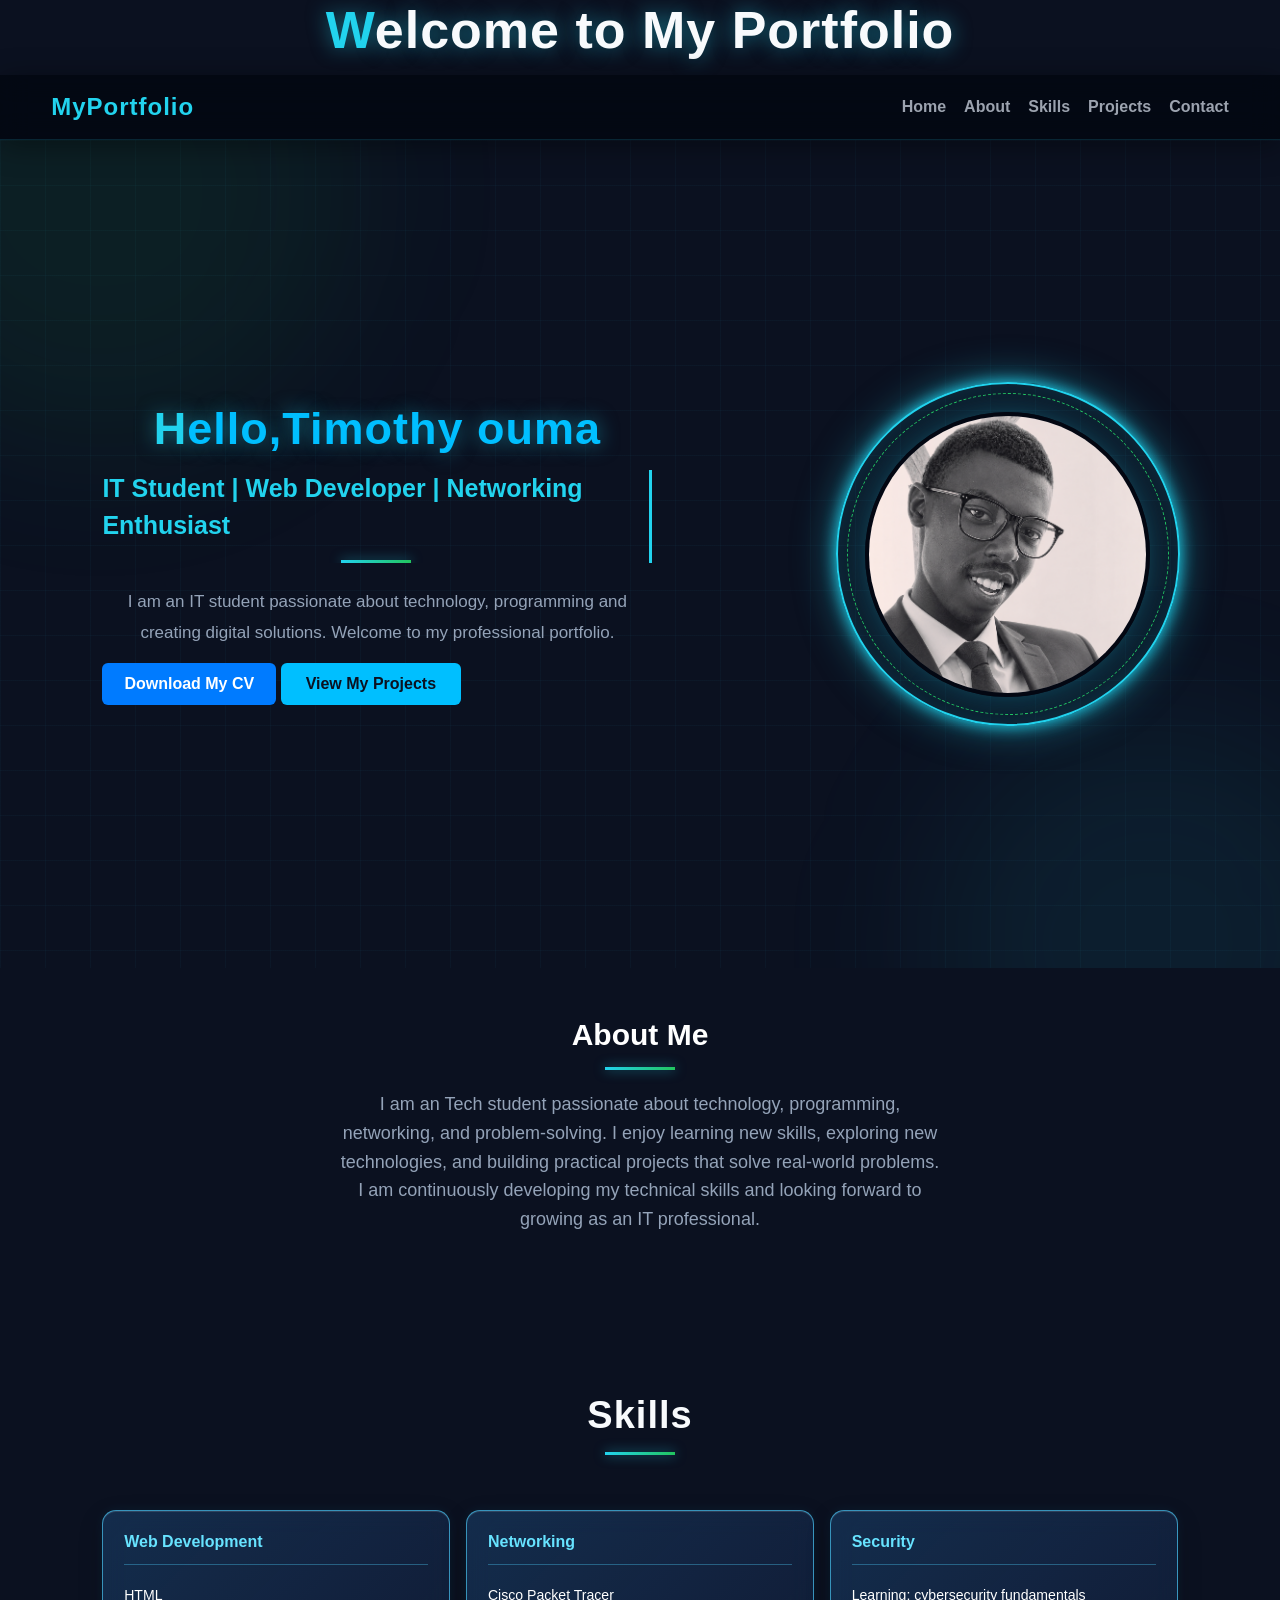
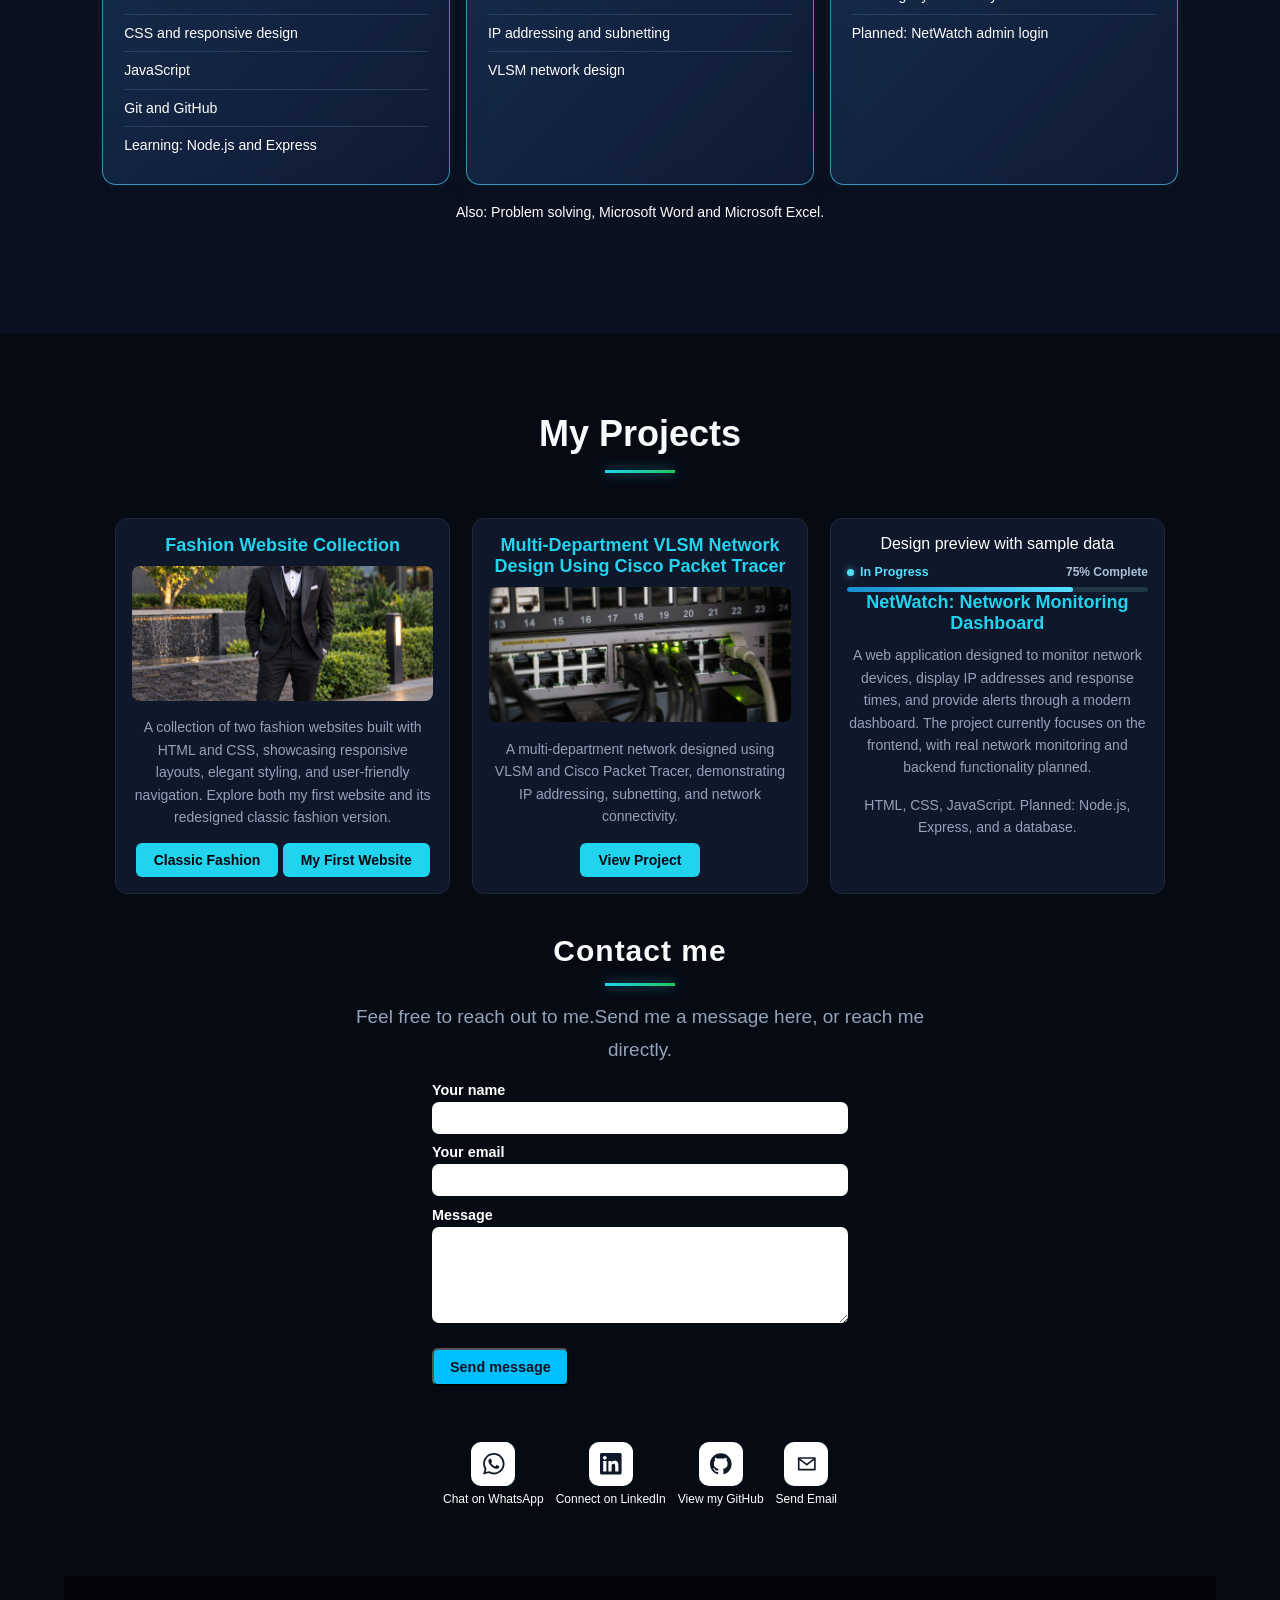
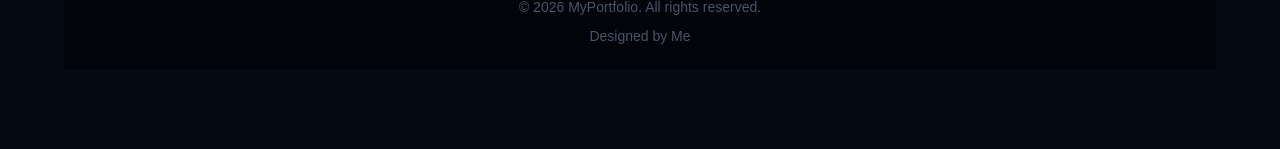
<file: index.html>
<!DOCTYPE html>
<html lang="en">
<head>
    <meta charset="UTF-8">
    <meta name="viewport" content="width=device-width, initial-scale=1.0">
    <title>My IT Portfolio</title>
    <link rel="stylesheet" href="style.css">
</head>
<body>

    <h1>Welcome to My Portfolio</h1>
    
   <body>
    <nav>
    <h2 class="logo">MyPortfolio</h2>


    <ul>
        <li><a href="#home">Home</a></li>
        <li><a href="#about">About</a></li>
        <li><a href="#skills">Skills</a></li>
        <li><a href="#projects">Projects</a></li>
        <li><a href="#contact">Contact</a></li>

    </ul>
</nav>
    <!-- Hero Section -->
    <section class="hero">
        <!-- Introduction -->
        <div class="hero-content">
            <h1>Hello,Timothy ouma </h1>
            <h2 class="typing-text">IT Student | Web Developer | Networking Enthusiast </h2>
        
            <p>
                I am an IT student passionate about technology,
                programming and creating digital solutions.
                Welcome to my professional portfolio.
            </p>
            <a href="documents\my-cv.pdf" download="Timothy-Ouma-CV.pdf" class="cv-button"target="_blank">
    Download My CV
</a>
            <a href="#projects" class="btn">
                View My Projects
            </a>
        </div>
        <!-- Profile Photo -->
        <div class="hero-image">
            <img src="images\profile photo.png" alt="My Profile Photo">
        </div>
    </section>
<section id="about">
    <h2>About Me</h2>
    <p>
        I am an  Tech student passionate about technology, programming,
    networking, and problem-solving. I enjoy learning new skills,
    exploring new technologies, and building practical projects
    that solve real-world problems. I am continuously developing
    my technical skills and looking forward to growing as an IT professional. 
    </p>
</section>

<section class="section" id="skills">
  <div class="wrap">
    <h2>Skills</h2>

    <div class="skills">
      <div class="skill-group">
        <h3>Web Development</h3>
        <ul>
          <li>HTML</li>
          <li>CSS and responsive design</li>
          <li>JavaScript</li>
          <li>Git and GitHub</li>
          <li><span class="note">Learning: Node.js and Express</span></li>
        </ul>
      </div>

      <div class="skill-group">
        <h3>Networking</h3>
        <ul>
          <li>Cisco Packet Tracer</li>
          <li>IP addressing and subnetting</li>
          <li>VLSM network design</li>
        </ul>
      </div>

      <div class="skill-group">
        <h3>Security</h3>
        <ul>
          <li><span class="note">Learning: cybersecurity fundamentals</span></li>
          <li><span class="note">Planned: NetWatch admin login</span></li>
        </ul>
      </div>
    </div>

    <p class="also">
      Also: Problem solving, Microsoft Word and Microsoft Excel.
    </p>
  </div>
</section>

<section id="projects">

    <h2>My Projects</h2>

    <div class="projects-container">

        <!-- Project 1 -->
         
<div class="project-card">

    <h3>Fashion Website Collection</h3>

    <img src="images/tim tuxedo.png"
         alt="Classic fashion website featuring formal menswear">

    <p>
        A collection of two fashion websites built with HTML and CSS,
        showcasing responsive layouts, elegant styling, and user-friendly
        navigation. Explore both my first website and its redesigned
        classic fashion version.
    </p>

    <div class="project-links">
        <a href="projects/fashion renovated.html"
           class="project-button"
           target="_blank"
           rel="noopener noreferrer">
            Classic Fashion
        </a>

        <a href="fashion.html"
           class="project-button"
           target="_blank"
           rel="noopener noreferrer">
            My First Website
        </a>
    </div>

</div>

        
        <!-- Project 2 -->
        <div class="project-card">

            <h3>Multi-Department VLSM Network Design Using Cisco Packet Tracer</h3>

            <img src="images\nertwoking .jpeg"
                 alt="VLSM Network Design">

            <p>
                A multi-department network designed using VLSM and Cisco
                Packet Tracer, demonstrating IP addressing, subnetting,
                and network connectivity.
            </p>

            <a href="projects\VLSM Network Design.pdf"
               class="project-button"
               target="_blank">
                View Project
            </a>

        </div>


        <!-- Project 3 -->
         
<!-- NetWatch Project Card -->
    <!-- Dashboard Preview -->
     <div class="project-card">
        
<!-- NetWatch Project Card -->


    <!-- Dashboard Preview -->
    <div
        class="nw-preview"
        role="img"
        aria-label="NetWatch dashboard design preview showing sample network devices and response times"
    >

        <div class="cap">
            Design preview with sample data
        </div>
    </div>

    <!-- Project Information -->
    <div class="project-info">
        <!-- NetWatch Project Progress -->
     <div class="nw-project-progress">
     <div class="nw-progress-info">
        <span class="nw-progress-label">
            <span class="nw-progress-dot"></span>
            In Progress
        </span>

        <span class="nw-progress-percent">75% Complete</span>
    </div>

    <div class="nw-progress-track">
        <div class="nw-progress-fill"></div>
    </div>


        <h3>NetWatch: Network Monitoring Dashboard</h3>

        <p>
            A web application designed to monitor network devices,
            display IP addresses and response times, and provide
            alerts through a modern dashboard. The project currently
            focuses on the frontend, with real network monitoring
            and backend functionality planned.
        </p>

        <p class="tools">
            HTML, CSS, JavaScript.
            Planned: Node.js, Express, and a database.
        </p>
        

</div>

        
    </div>


     </div>

    </div>  
<section class="section contact" id="contact">
  <div class="wrap">
    <h2>Contact me</h2>
    <p> Feel free to reach out to me.Send me a message here, or reach me directly.</p>

    <div class="contact-grid">
      <!-- Message form (Formspree) -->
     <form id="contact-form" class="contact-form" action="https://formspree.io/f/xljgzejb" method="POST">
    <label for="name">Your name</label>
    <input id="name" name="name" type="text" autocomplete="name" required>

    <label for="email">Your email</label>
    <input id="email" name="email" type="email" autocomplete="email" required>

    <label for="message">Message</label>
    <textarea id="message" name="message" rows="5" required></textarea>

    <button class="btn btn-primary" type="submit">Send message</button>

    <p id="form-status" class="form-status" role="status" aria-live="polite"></p>
</form>
      <!-- Links with icons -->
      <ul class="contact-list">
        <li>
          <a href="https://wa.me/254741554071?text=Hi%20Timothy%2C%20I%20saw%20your%20portfolio" target="_blank" rel="noopener">
            <span class="icon"><svg viewBox="0 0 24 24" aria-hidden="true"><path d="M17.472 14.382c-.297-.149-1.758-.867-2.03-.967-.273-.099-.471-.148-.67.15-.197.297-.767.966-.94 1.164-.173.199-.347.223-.644.075-.297-.15-1.255-.463-2.39-1.475-.883-.788-1.48-1.761-1.653-2.059-.173-.297-.018-.458.13-.606.134-.133.298-.347.446-.52.149-.174.198-.298.298-.497.099-.198.05-.371-.025-.52-.075-.149-.669-1.612-.916-2.207-.242-.579-.487-.5-.669-.51-.173-.008-.371-.01-.57-.01-.198 0-.52.074-.792.372-.272.297-1.04 1.016-1.04 2.479 0 1.462 1.065 2.875 1.213 3.074.149.198 2.096 3.2 5.077 4.487.709.306 1.262.489 1.694.625.712.227 1.36.195 1.871.118.571-.085 1.758-.719 2.006-1.413.248-.694.248-1.289.173-1.413-.074-.124-.272-.198-.57-.347m-5.421 7.403h-.004a9.87 9.87 0 01-5.031-1.378l-.361-.214-3.741.982.998-3.648-.235-.374a9.86 9.86 0 01-1.51-5.26c.001-5.45 4.436-9.884 9.888-9.884 2.64 0 5.122 1.03 6.988 2.898a9.825 9.825 0 012.893 6.994c-.003 5.45-4.437 9.884-9.885 9.884m8.413-18.297A11.815 11.815 0 0012.05 0C5.495 0 .16 5.335.157 11.892c0 2.096.547 4.142 1.588 5.945L.057 24l6.305-1.654a11.882 11.882 0 005.683 1.448h.005c6.554 0 11.89-5.335 11.893-11.893a11.821 11.821 0 00-3.48-8.413z"/></svg></span>
            <span>Chat on WhatsApp</span>
          </a>
        </li>
        <li>
          <a href="https://www.linkedin.com/in/timothy-ouma-615467403/" target="_blank" rel="noopener">
            <span class="icon"><svg viewBox="0 0 24 24" aria-hidden="true"><path d="M20.447 20.452h-3.554v-5.569c0-1.328-.027-3.037-1.852-3.037-1.853 0-2.136 1.445-2.136 2.939v5.667H9.351V9h3.414v1.561h.046c.477-.9 1.637-1.85 3.37-1.85 3.601 0 4.267 2.37 4.267 5.455v6.286zM5.337 7.433c-1.144 0-2.063-.926-2.063-2.065 0-1.138.92-2.063 2.063-2.063 1.14 0 2.064.925 2.064 2.063 0 1.139-.925 2.065-2.064 2.065zm1.782 13.019H3.555V9h3.564v11.452zM22.225 0H1.771C.792 0 0 .774 0 1.729v20.542C0 23.227.792 24 1.771 24h20.451C23.2 24 24 23.227 24 22.271V1.729C24 .774 23.2 0 22.222 0h.003z"/></svg></span>
            <span>Connect on LinkedIn</span>
          </a>
        </li>
        <li>
          <a href="https://github.com/timothyouma271-png" target="_blank" rel="noopener">
            <span class="icon"><svg viewBox="0 0 24 24" aria-hidden="true"><path d="M12 .297c-6.63 0-12 5.373-12 12 0 5.303 3.438 9.8 8.205 11.385.6.113.82-.258.82-.577 0-.285-.01-1.04-.015-2.04-3.338.724-4.042-1.61-4.042-1.61C4.422 18.07 3.633 17.7 3.633 17.7c-1.087-.744.084-.729.084-.729 1.205.084 1.838 1.236 1.838 1.236 1.07 1.835 2.809 1.305 3.495.998.108-.776.417-1.305.76-1.605-2.665-.3-5.466-1.332-5.466-5.93 0-1.31.465-2.38 1.235-3.22-.135-.303-.54-1.523.105-3.176 0 0 1.005-.322 3.3 1.23.96-.267 1.98-.399 3-.405 1.02.006 2.04.138 3 .405 2.28-1.552 3.285-1.23 3.285-1.23.645 1.653.24 2.873.12 3.176.765.84 1.23 1.91 1.23 3.22 0 4.61-2.805 5.625-5.475 5.92.42.36.81 1.096.81 2.22 0 1.606-.015 2.896-.015 3.286 0 .315.21.69.825.57C20.565 22.092 24 17.592 24 12.297c0-6.627-5.373-12-12-12"/></svg></span>
            <span>View my GitHub</span>
          </a>
        </li>
        <li>
          <a href="mailto:timothyouma271@gmail.com">
            <span class="icon"><svg viewBox="0 0 24 24" aria-hidden="true" class="stroke"><path d="M3 5.5h18v13H3z"/><path d="M3.5 6.5l8.5 6.5 8.5-6.5"/></svg></span>
            <span>Send Email</span>
          </a>
        </li>
      </ul>
    </div>
  </div>
</section>
<footer>
    <p>&copy; 2026 MyPortfolio. All rights reserved.</p>
    <p>Designed by Me</p>
</footer>
</body>
<script src="script.js"> 
</script>
</html>
</file>
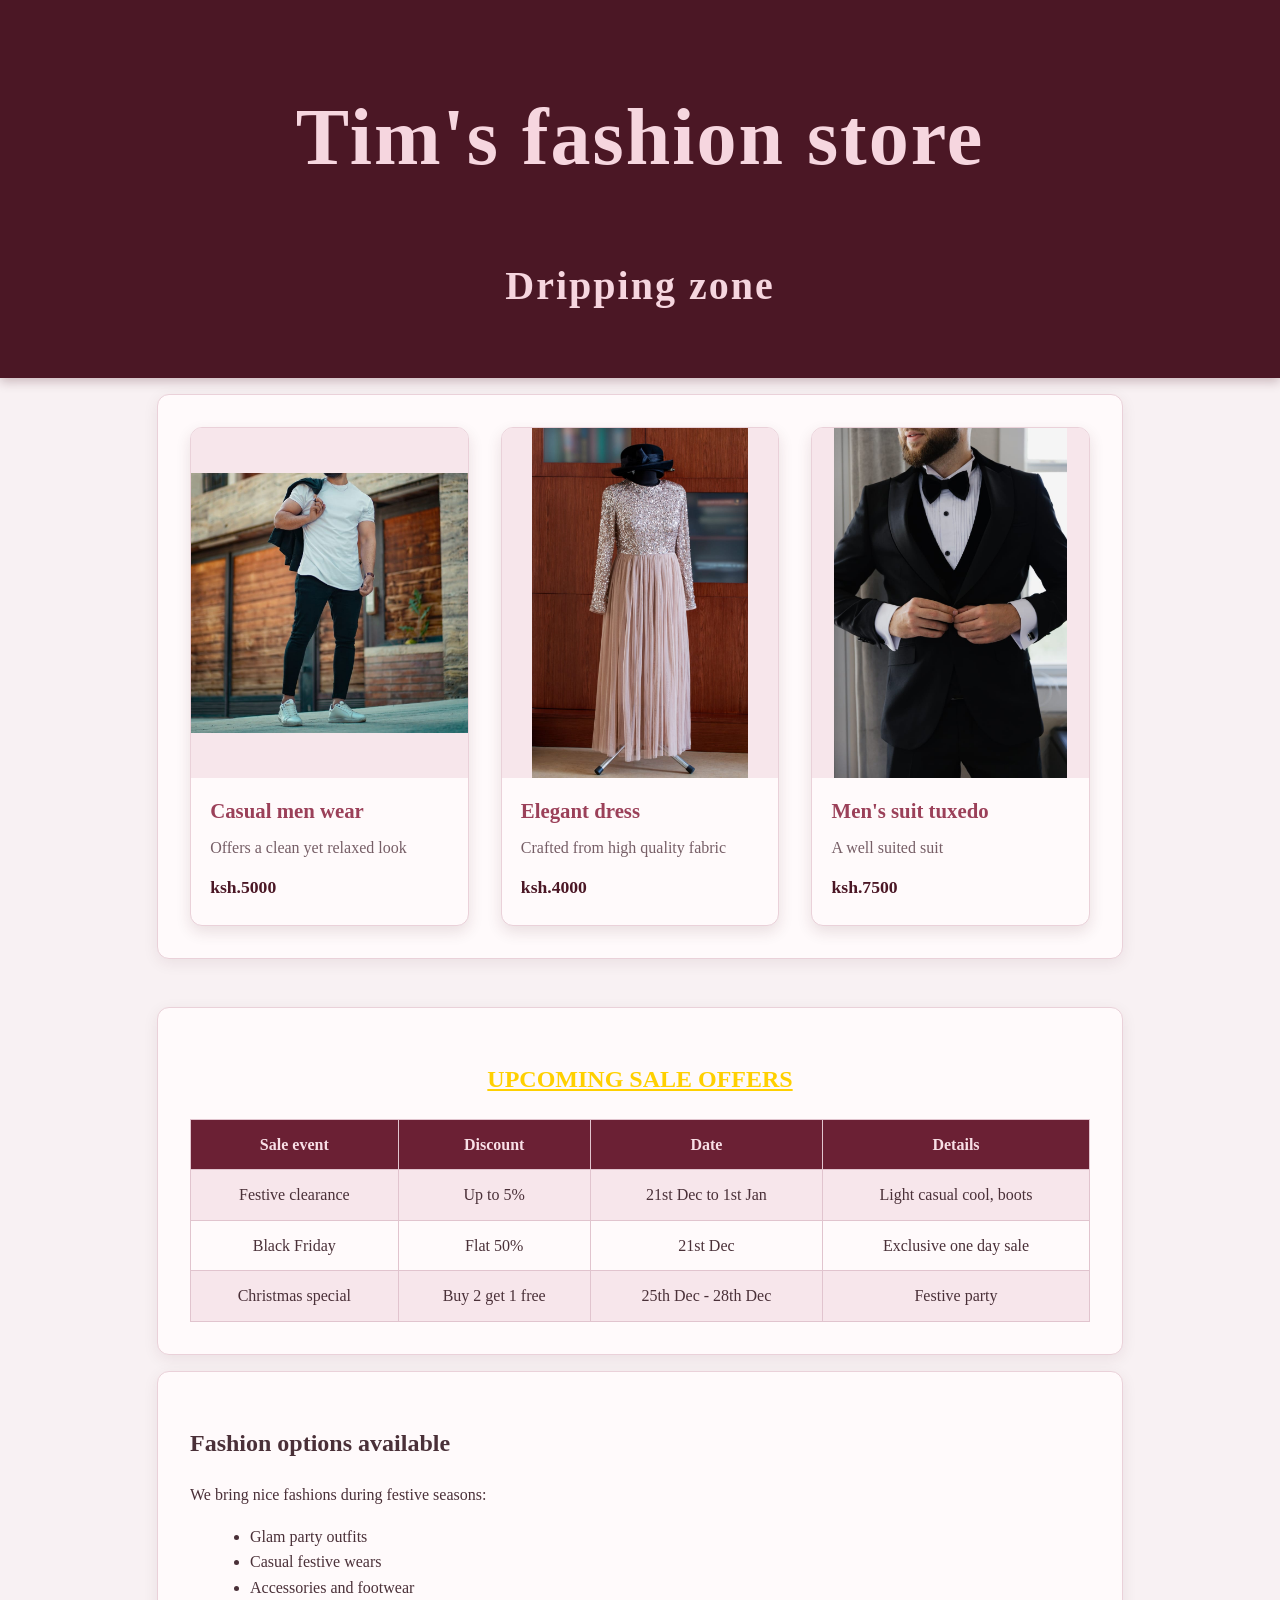
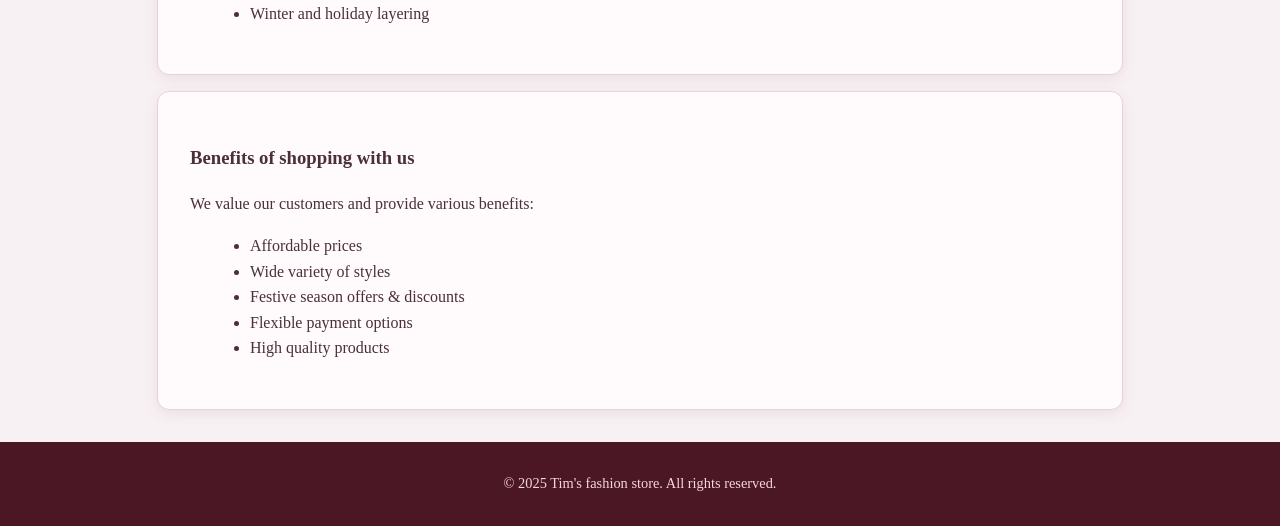
<file: fashion.html>
<!DOCTYPE html>
<html>

<head>
    <title>fashion store</title>
    <style>
    body {
        font-family: Georgia, 'Times New Roman', Times, serif;
        margin: auto;
        background-color: #f8f1f3;
        color: #4a3038;
        line-height: 1.6;
    }

    header {
        background-color: #4b1725;
        color: #f6d6df;
        padding: 1.2rem 2rem;
        text-align: center;
        font-size: 2.5rem;
        font-weight: 900;
        letter-spacing: 2px;
        box-shadow: 0 4px 10px rgba(75, 23, 37, 0.25);
    }

    .products {
        display: grid;
        grid-template-columns: repeat(auto-fit, minmax(250px, 1fr));
        gap: 2rem;
        margin-bottom: 3rem;
        max-width: 900px;
        margin-left: auto;
        margin-right: auto;
    }

    .product-card {
        background: #fffafb;
        border-radius: 12px;
        box-shadow: 0 6px 15px rgba(75, 23, 37, 0.12);
        overflow: hidden;
        transition: transform 0.3s ease, box-shadow 0.3s ease;
        border: 1px solid #ead1d9;
    }

    .product-card:hover {
        transform: translateY(-8px);
        box-shadow: 0 12px 25px rgba(75, 23, 37, 0.22);
    }

    .product-image {
    width: 100%;
    height: 350px;
    object-fit: contain;
    object-position: center;
    display: block;
    background-color: #f7e6eb;
    border-radius: 8px 8px 0 0;
}

    .product-info {
        padding: 1rem 1.2rem 1.5rem;
    }

    .product-info h4 {
        margin: 0 0 0.5rem;
        font-size: 1.3rem;
        color: #9b4059;
    }

    .product-info p {
        margin: 0 0 0.8rem;
        color: #765e66;
    }

    .product-price {
        font-weight: 700;
        font-size: 1.1rem;
        color: #4b1725;
    }

    section {
        padding: 2rem;
        margin: 1rem auto;
        max-width: 900px;
        background-color: #fffafb;
        border-radius: 12px;
        box-shadow: 0 4px 15px rgba(75, 23, 37, 0.08);
        border: 1px solid #ead1d9;
    }

    ul {
        list-style-type: disc;
        margin-left: 20px;
    }

    table {
        width: 100%;
        border-collapse: collapse;
        margin-top: 1rem;
    }

    th,
    td {
        border: 1px solid #e1c4ce;
        padding: 12px;
        text-align: center;
    }

    th {
        background: #6b2034;
        color: #f8dfe6;
    }

    tr:nth-child(even) {
        background-color: #f7e6eb;
        color: #4a3038;
    }

    tr:hover {
        background-color: #d98ca2;
        transition: 0.3s;
        color: #ffffff;
    }

    footer {
        text-align: center;
        background-color: #4b1725;
        color: #f6d6df;
        padding: 1rem;
        margin-top: 2rem;
        font-size: 0.9rem;
    }
</style>
</head>

<body>
    <header>
        <h1>Tim's fashion store</h1>
        <p>Dripping zone</p>
    </header>

    <section id="products" class="products">


        <div class="product-card">
            <img class="product-image" src="images\casual wear.jpeg"
                alt="casual men wear">
            <div class="product-info">
                <h4>Casual men wear</h4>
                <p>Offers a clean yet relaxed look</p>
                <div class="product-price">ksh.5000</div>
            </div>
        </div>

        <div class="product-card">
            <img class="product-image" src="images\elegant drees.jpeg"
                alt="elegant dress">
            <div class="product-info">
                <h4>Elegant dress</h4>
                <p>Crafted from high quality fabric</p>
                <div class="product-price">ksh.4000</div>
            </div>
        </div>

        <div class="product-card">
            <img class="product-image" src="images\tuxedo suit.jpeg"
                alt="men's suit tuxedo">
            <div class="product-info">
                <h4>Men's suit tuxedo</h4>
                <p>A well suited suit</p>
                <div class="product-price">ksh.7500</div>
            </div>
        </div>
    </section>

    <section class="offer">
        <h2 style="text-align: center; text-decoration: underline; color: #ffd000;">UPCOMING SALE OFFERS</h2>
        <table>
            <tr>
                <th>Sale event</th>
                <th>Discount</th>
                <th>Date</th>
                <th>Details</th>
            </tr>
            <tr>
                <td>Festive clearance</td>
                <td>Up to 5%</td>
                <td>21st Dec to 1st Jan</td>
                <td>Light casual cool, boots</td>
            </tr>
            <tr>
                <td>Black Friday</td>
                <td>Flat 50%</td>
                <td>21st Dec</td>
                <td>Exclusive one day sale</td>
            </tr>
            <tr>
                <td>Christmas special</td>
                <td>Buy 2 get 1 free</td>
                <td>25th Dec - 28th Dec</td>
                <td>Festive party</td>
            </tr>
        </table>
    </section>

    <section class="fashion">
        <h2>Fashion options available</h2>
        <p>We bring nice fashions during festive seasons:</p>
        <ul>
            <li>Glam party outfits</li>
            <li>Casual festive wears</li>
            <li>Accessories and footwear</li>
            <li>Winter and holiday layering</li>
        </ul>
    </section>

    <section class="benefits">
        <h3>Benefits of shopping with us</h3>
        <p>We value our customers and provide various benefits:</p>
        <ul>
            <li>Affordable prices</li>
            <li>Wide variety of styles</li>
            <li>Festive season offers & discounts</li>
            <li>Flexible payment options</li>
            <li>High quality products</li>
        </ul>
    </section>

    <footer>
        <p>&copy; 2025 Tim's fashion store. All rights reserved.</p>
    </footer>
</body>

</html>
</file>
<file: style.css>
* {
    margin: 0;
    padding: 0;
    box-sizing: border-box;
    scroll-behavior: smooth;
}
body {
    background-color: #0b1120;
    color: white;
    font-family: Arial, sans-serif;
    margin: 0;
}
h1 {
    font-size: 52px;
    color: #f8fafc;
    text-align: center;
    margin-bottom: 15px;
    letter-spacing: 1px;
    text-shadow: 0 0 20px rgba(34, 211, 238, 0.5);
}

h1::first-letter {
    color: #22d3ee;
}

p {
    font-size: 19px;
    color: #94a3b8;
    text-align: center;
    margin: auto;
    line-height: 1.7;
}
/*section*/
.section {
    padding:
        110px 8%;
}


.section h2 {
    text-align: center;

    font-size: 38px;

    color: #f8fafc;

    margin-bottom: 55px;

    letter-spacing: 1px;
}


/* Neon line underneath section titles */

section h2::after {
    content: "";

    display: block;

    width: 70px;

    height: 3px;

    margin:
        15px auto 0;

    background:
        linear-gradient(
            90deg,
            #22d3ee,
            #22c55e
        );

    box-shadow:
        0 0 12px
        rgba(34, 211, 238, 0.6);
}
#home,
#about,
#skills,
#projects,
#contact {
    scroll-margin-top: 100px;
}

/* Hero section layout */
.hero {
    min-height: 92vh;

    padding: 80px 8%;

    display: flex;

    justify-content: space-between;

    align-items: center;

    gap: 70px;

    position: relative;

    overflow: hidden;

    background-image:

        linear-gradient(
            rgba(34, 211, 238, 0.035) 1px,
            transparent 1px
        ),

        linear-gradient(
            90deg,
            rgba(34, 211, 238, 0.035) 1px,
            transparent 1px
        );

    background-size: 45px 45px;
}

   .hero::before {
    content: "";

    position: absolute;

    width: 500px;

    height: 500px;

    border-radius: 50%;

    background:
        rgba(34, 197, 94, 0.08);

    filter: blur(80px);

    top: -200px;

    left: -150px;
}
.hero::after {
    content: "";

    position: absolute;

    width: 450px;

    height: 450px;

    border-radius: 50%;

    background:
        rgba(34, 211, 238, 0.07);

    filter: blur(80px);

    bottom: -200px;

    right: -100px;
}


/* Introduction */
.hero-content {
    max-width: 550px;
    position:relative;
    z-index: 2;

    animation:
        terminalEntry 1s ease;
}

/* Main heading */
.hero-content h1 {
    font-size: 45px;
    color: #00bfff;
}

/* Subheading */
.hero-content h2 {
     color: #22d3ee;
    font-size: 25px;
    margin-bottom: 20px;
}

/* Paragraph */
.hero-content p {
    font-size: 17px;
    line-height: 1.8;
    color:  #94a3b8;;
}

/* Projects button */
.btn {
    display: inline-block;
    background-color: #00bfff;
    color: #0b1120;
    padding: 12px 25px;
    text-decoration: none;
    border-radius: 6px;
    margin-top: 15px;
    font-weight: bold;
}

/* Button hover effect */
.btn:hover {
    background-color: white;
}

/* Photo container */

.hero-image {

    position: relative;

    width: 340px;

    height: 340px;

    display: flex;

    justify-content: center;

    align-items: center;

    z-index: 2;

    animation:
        cyberFloat 4s ease-in-out infinite;
}



.hero-image::before {
    content: "";

    position: absolute;

    width: 340px;

    height: 340px;

    border-radius: 50%;

    border:
        2px solid #22d3ee;

    box-shadow:

        0 0 15px #22d3ee,

        0 0 40px
        rgba(34, 211, 238, 0.5),

        inset 0 0 30px
        rgba(34, 211, 238, 0.2);

    animation:
        neonPulse 3s ease-in-out infinite;
}


/* Rotating green ring */

.hero-image::after {
    content: "";

    position: absolute;

    width: 320px;

    height: 320px;

    border-radius: 50%;

    border:
        1px dashed #22c55e;

    animation:
        rotateCyber 12s linear infinite;
}
.hero-image img {

    width: 285px;

    height: 285px;

    object-fit: cover;

    border-radius: 50%;

    position: relative;

    z-index: 3;

    border:
        4px solid #030712;

    box-shadow:

        0 0 30px
        rgba(34, 211, 238, 0.35);
}
#about {
    padding: 50px;
    text-align: center;
    color: white;
}

#about h2 {
    font-size: 30px;
    margin-bottom: 20px;
}

#about p {
    font-size: 18px;
    line-height: 1.6;
    max-width: 600px;
    margin: auto;
}

/* SKILLS SECTION*/

.skills {
    display: grid;
    grid-template-columns: repeat(3, minmax(0, 1fr));
    gap: 1rem;
    align-items: stretch;
    width: 100%;
}

/*GLASS SKILL CONTAINERS*/

.skill-group {
    min-width: 0;
    box-sizing: border-box;
    padding: 1.25rem 1.3rem;

    /* Visible blue glass with violet tint */
    background: linear-gradient(
        135deg,
        rgba(30, 75, 125, 0.48),
        rgba(25, 40, 80, 0.38)
    );

    /* Cyan glass outline */
    border: 1px solid rgba(77, 210, 255, 0.65);
    border-radius: 14px;

    /* Glass depth and subtle glow */
    box-shadow:
        inset 0 1px 0 rgba(255, 255, 255, 0.12),
        0 8px 24px rgba(0, 0, 0, 0.2),
        0 0 12px rgba(0, 195, 255, 0.08);

    -webkit-backdrop-filter: blur(12px);
    backdrop-filter: blur(12px);

    overflow-wrap: anywhere;

    transition:
        background 0.25s ease,
        border-color 0.25s ease,
        transform 0.25s ease,
        box-shadow 0.25s ease;
}

/* Glass hover effect */
.skill-group:hover {
    background: linear-gradient(
        135deg,
        rgba(35, 105, 160, 0.58),
        rgba(55, 55, 120, 0.46)
    );

    border-color: #55dfff;
    transform: translateY(-3px);

    box-shadow:
        inset 0 1px 0 rgba(255, 255, 255, 0.18),
        0 10px 28px rgba(0, 0, 0, 0.25),
        0 0 20px rgba(0, 195, 255, 0.2);
}

/*SKILL CATEGORY HEADINGS*/

.skill-group h3 {
    margin: 0 0 0.8rem;
    padding-bottom: 0.65rem;

    color: #67e3ff;
    font-size: 1rem;
    font-weight: 650;
    line-height: 1.4;

    border-bottom: 1px solid rgba(77, 210, 255, 0.35);
}

/*SKILL LISTS*/

.skill-group ul {
    list-style: none;
    margin: 0;
    padding: 0;
}

/* Individual skills */
.skill-group li {
    padding: 0.48rem 0;

    border-top: 1px solid rgba(120, 180, 220, 0.2);

    font-size: 0.88rem;
    line-height: 1.5;

    overflow-wrap: anywhere;
}

/* Remove separator above first skill */
.skill-group li:first-child {
    border-top: 0;
}

/* Learning and development notes */
.skill-group .note {
    color: var(--slate);
    font-size: 0.88rem;
    line-height: 1.5;
}

.also {
    margin: 1rem 0 0;

    color: var(--slate);
    font-size: 0.88rem;
    line-height: 1.6;
}

/* Projects Section */

#projects {
    padding: 80px 5%;
    text-align: center;
    color: white;
    background: #050a13;
}

#projects h2 {
    font-size: 36px;
    margin-bottom: 45px;
    color: #f8fafc;
}

/* THREE CARDS ON ONE LINE */
.projects-container {
    width: 100%;
    max-width: 1050px;
    margin: 0 auto;

    display: grid;
    grid-template-columns: repeat(3, minmax(0, 1fr));
    gap: 22px;
}

/*PROJECT CARD*/

.project-card {
    width: 100%;
    background: #0f172a;

    border: 1px solid #1e293b;
    border-radius: 12px;

    padding: 16px;

    display: flex;
    flex-direction: column;

    min-height: 330px;

    transition: 0.3s ease;
}

/* Hover effect */

.project-card:hover {
    transform: translateY(-8px);

    border-color: #22d3ee;

    box-shadow:
        0 10px 30px rgba(0, 0, 0, 0.5),
        0 0 20px rgba(34, 211, 238, 0.15);
}

/*PROJECT IMAGE*/

.project-card img {
    width: 100%;
    height: 135px;

    object-fit: cover;

    border-radius: 8px;

    margin-bottom: 15px;

    transition: 0.4s ease;
}

.project-card:hover img {
    transform: scale(1.03);
}

/* PROJECT TITLE*/

.project-card h3 {
    font-size: 18px;
    color: #22d3ee;

    margin-bottom: 10px;
}

/*PROJECT DESCRIPTION*/

.project-card p {
    color: #94a3b8;

    font-size: 14px;
    line-height: 1.6;

    margin-bottom: 15px;
}

/*PROJECT BUTTON*/

.project-card .project-button {
    margin-top: auto;

    align-self: center;

    padding: 9px 18px;

    background: #22d3ee;
    color: #030712;

    border-radius: 6px;

    text-decoration: none;

    font-size: 14px;
    font-weight: 700;

    transition: 0.3s ease;
}

.project-card .project-button:hover {
    background: #67e8f9;

    transform: translateY(-3px);

    box-shadow: 0 0 18px rgba(34, 211, 238, 0.4);
}

/* Navigation bar */
nav {
    position: sticky;
    top: 0;
    z-index: 1000;
    width: 100%;
    padding: 18px 4%;

    display: flex;
    justify-content: space-between;
    align-items: center;

    background: rgba(3, 7, 18, 0.88);
    backdrop-filter: blur(14px);
    border-bottom: 1px solid rgba(34, 211, 238, 0.15);
    box-shadow: 0 5px 30px rgba(0, 0, 0, 0.4);
}
.logo {
     font-size: 24px;

    font-weight: 800;

    letter-spacing: 1px;

    color: #22d3ee;
}
nav ul {
    display: flex;
    list-style: none;
    gap: 18px;
    margin: 0;
    padding: 0;
    flex-wrap: wrap;
}
nav ul li a {
    position: relative;

    color: #9ca3af;

    text-decoration: none;

    font-weight: 600;

    transition: 0.3s ease;
    white-space: nowrap;
}
nav ul li a:hover {
    color: #22d3ee;

    text-shadow:
        0 0 10px rgba(34, 211, 238, 0.5);
            
}
nav ul li a::after {
    content: "";

    position: absolute;

    left: 50%;

    bottom: -8px;

    width: 0;

    height: 2px;

    background: #22d3ee;

    transform: translateX(-50%);

    box-shadow:
        0 0 10px #22d3ee;

    transition: 0.3s ease;
}


nav ul li a:hover::after {
    width: 100%;
}

/* Contact Section */
#contact {
    padding: 40px 20px;
    text-align: center;
    color: white;
}

#contact h2 {
    font-size: 30px;
    margin-bottom: 15px;
}
.contact-info a {
    color: #00bfff;
    text-decoration: none;
    font-weight: 600;

    transition: 0.3s ease;
}
.contact-info {
    max-width: 650px;

    margin: auto;

    padding: 35px;

    background:
        rgba(15, 23, 42, 0.75);

    border:
        1px solid #1e293b;

    border-radius: 10px;

    box-shadow:
        0 20px 50px
        rgba(0, 0, 0, 0.4);
}


.contact-info a:hover {
    text-decoration: underline;
}
/* Footer */
footer {
    background-color:  #02040a;
    color: white;
    text-align: center;
    padding: 15px;
    margin-top: 30px;
}

footer p {
    margin: 5px;
    font-size: 14px;
    color: #475569;
}
/*TABLET RESPONSIVE DESIGN
   Screens: 769px - 1024px */

@media (max-width: 1024px) {

    /* NAVIGATION */
    nav {
        padding: 16px 5%;
    }

    nav ul {
        gap: 20px;
    }

    nav ul li a {
        font-size: 15px;
    }

    /* HERO */
    .hero {
        padding: 70px 5%;
        gap: 40px;
    }

    .hero-content {
        max-width: 560px;
    }

    .hero-content h1 {
        font-size: clamp(40px, 6vw, 60px);
    }

    .hero-content h2 {
        font-size: 19px;
    }

    .hero-content p {
        font-size: 17px;
    }

    /* PROFILE IMAGE */
    .hero-image {
        width: 300px;
        height: 300px;
        flex-shrink: 0;
    }

    .hero-image::before {
        width: 300px;
        height: 300px;
    }

    .hero-image::after {
        width: 280px;
        height: 280px;
    }

    .hero-image img {
        width: 250px;
        height: 250px;
    }

    /* GENERAL SECTIONS */
    section {
        padding: 90px 5%;
    }

    section h2 {
        font-size: 34px;
    }

    /* SKILLS */
    .skills-container {
        grid-template-columns: repeat(2, 1fr);
        gap: 18px;
    }

    /* PROJECTS */
    .projects-container {
        grid-template-columns: repeat(2, minmax(0, 1fr));
        gap: 20px;
    }

    .project-card {
        min-height: 330px;
    }

    /* CONTACT */
    .contact-info {
        max-width: 600px;
    }
}


/*MOBILE RESPONSIVE DESIGN
   Screens: 768px and below
   */

@media (max-width: 768px) {

    /* NAVIGATION */
    nav {
        position: sticky;
        top: 0;
        padding: 15px 5%;
        flex-direction: column;
        gap: 12px;
    }

    .logo {
        font-size: 23px;
    }

    nav ul {
        width: 100%;
        justify-content: center;
        flex-wrap: wrap;
        gap: 12px 18px;
    }

    nav ul li a {
        font-size: 14px;
        white-space: nowrap;
    }

    nav ul li a::after {
        bottom: -5px;
    }


    /* HERO */
    .hero {
        min-height: auto;
        padding: 70px 5% 80px;
        flex-direction: column-reverse;
        text-align: center;
        gap: 50px;
    }

    .hero-content {
        max-width: 100%;
    }

    .hero-content h1 {
        font-size: clamp(38px, 10vw, 52px);
        letter-spacing: -1px;
    }

    .hero-content h2 {
        font-size: 18px;
    }

    .hero-content p {
        max-width: 650px;
        margin-left: auto;
        margin-right: auto;
        font-size: 16px;
    }


    /* PROFILE IMAGE */
    .hero-image {
        width: 270px;
        height: 270px;
    }

    .hero-image::before {
        width: 270px;
        height: 270px;
    }

    .hero-image::after {
        width: 250px;
        height: 250px;
    }

    .hero-image img {
        width: 225px;
        height: 225px;
    }


    /* BUTTONS */
    .btn,
    .cv-button,
    .project-button {
        margin-right: 5px;
        margin-left: 5px;
    }


    /* SECTIONS */
    section {
        padding: 80px 5%;
    }

    section h2 {
        font-size: 32px;
        margin-bottom: 40px;
    }


    /* ABOUT */
    #about p {
        font-size: 16px;
    }


    /* SKILLS */
    .skills-container {
        grid-template-columns: repeat(2, 1fr);
        gap: 15px;
    }

    .skill {
        padding: 22px 15px;
        font-size: 15px;
    }


    /* PROJECTS */
    #projects {
        padding: 80px 5%;
    }

    .projects-container {
        grid-template-columns: 1fr;
        gap: 20px;
        max-width: 500px;
    }

    .project-card {
        min-height: 0;
        padding: 16px;
    }

    .project-card img {
        height: 180px;
    }


    /* CONTACT */
    .contact-info {
        padding: 25px 18px;
    }

    .contact-info p {
        margin: 12px 5px;
        word-break: break-word;
    }


    /* FOOTER */
    footer {
        padding: 30px 15px;
    }
    /*skills section*/
    @media (max-width: 600px) {
    .skills {
        grid-template-columns: repeat(3, minmax(0, 1fr));
        gap: 0.5rem;
    }

    .skill-group {
        padding: 0.8rem 0.65rem;
        border-radius: 8px;
    }

    .skill-group h3 {
        font-size: 0.95rem;
        margin-bottom: 0.5rem;
    }

    .skill-group li {
        font-size: 0.82rem;
        line-height: 1.35;
        padding: 0.35rem 0;
    }

    .skill-group .note {
        font-size: 0.8rem;
    }

    .also {
        font-size: 0.82rem;
    }
}
}


/* 
   SMALL PHONES
   Screens: 480px and below*/

@media (max-width: 480px) {

    /* NAVIGATION */
    nav {
        padding: 14px 4%;
    }

    .logo {
        font-size: 21px;
    }

    nav ul {
        gap: 10px 14px;
    }

    nav ul li a {
        font-size: 13px;
    }


    /* HERO */
    .hero {
        padding: 60px 5% 70px;
        gap: 40px;
    }

    .hero-content h1 {
        font-size: 34px;
    }

    .hero-content h2 {
        font-size: 16px;
        line-height: 1.5;
    }

    .hero-content p {
        font-size: 15px;
        line-height: 1.7;
    }


    /* PROFILE IMAGE */
    .hero-image {
        width: 220px;
        height: 220px;
    }

    .hero-image::before {
        width: 220px;
        height: 220px;
    }

    .hero-image::after {
        width: 205px;
        height: 205px;
    }

    .hero-image img {
        width: 185px;
        height: 185px;
    }


    /* BUTTONS */
    .btn,
    .cv-button {
        width: 100%;
        margin: 6px 0;
        text-align: center;
    }


    /* SECTIONS */
    section {
        padding: 70px 5%;
    }

    section h2 {
        font-size: 28px;
        margin-bottom: 35px;
    }


    /* SKILLS */
    .skills-container {
        grid-template-columns: 1fr;
        gap: 14px;
    }

    .skill {
        padding: 20px 15px;
    }


    /* PROJECTS */
    #projects {
        padding: 70px 5%;
    }

    .projects-container {
        grid-template-columns: 1fr;
        width: 100%;
    }

    .project-card {
        width: 100%;
        padding: 15px;
    }

    .project-card img {
        height: 170px;
    }

    .project-card h3 {
        font-size: 17px;
    }

    .project-card p {
        font-size: 13px;
    }

    .project-card .project-button {
        width: 100%;
        margin: 5px 0 0;
        text-align: center;
    }
 
    /* FOOTER */
    footer p {
        font-size: 13px;
    }
}
.cv-button {
    display: inline-block;
    margin-top: 15px;
    padding: 12px 22px;
    background-color: #007bff;
    color: white;
    text-decoration: none;
    border-radius: 6px;
    font-weight: bold;
    transition: 0.3s;
}

.cv-button:hover {
    background-color: #0056b3;
    transform: translateY(-2px);
}
.project-button {
    display: inline-block;
    margin-top: 10px;
    padding: 8px 16px;
    background-color: #007bff;
    color: white;
    text-decoration: none;
    border-radius: 5px;
    font-weight: bold;
}

.project-button:hover {
    background-color: #0056b3;
}

/* Hero entrance */

@keyframes terminalEntry {

    from {
        opacity: 0;

        transform:
            translateX(-50px);
    }

    to {
        opacity: 1;

        transform:
            translateX(0);
    }
}


/* Floating profile */

@keyframes cyberFloat {

    0%,
    100% {
        transform:
            translateY(0);
    }

    50% {
        transform:
            translateY(-18px);
    }
}


/* Glowing ring pulse */

@keyframes neonPulse {

    0%,
    100% {
        box-shadow:

            0 0 15px #eedd22,

            0 0 40px
            rgba(34, 211, 238, 0.35);
    }

    50% {
        box-shadow:

            0 0 25px #22d3ee,

            0 0 65px
            rgba(34, 211, 238, 0.55);
    }
}


/* Rotating green ring */

@keyframes rotateCyber {

    from {
        transform:
            rotate(0deg);
    }

    to {
        transform:
            rotate(360deg);
    }
}

   /* RESPONSIVE TYPING EFFECT */
   

.typing-text {
    display: inline-block;
    color: #22d3ee;
    font-size: 25px;
    font-weight: 600;
    line-height: 1.5;

    overflow: hidden;

    border-right: 3px solid #22d3ee;

    /* Typing animation */
    animation:
        typing 5s steps(52, end) forwards,
        cursorBlink 0.7s step-end infinite;
}
   /* DESKTOP TYPING */
@keyframes typing {

    from {
        clip-path: inset(0 100% 0 0);
    }

    to {
        clip-path: inset(0 0 0 0);
    }
}

/* Blinking cursor */
@keyframes cursorBlink {

    50% {
        border-color: transparent;
    }
}

   /*TABLET */
@media (max-width: 768px) {

    .typing-text {
        font-size: 20px;
        max-width: 100%;
        white-space: normal;
        text-align: center;
    }

}

  /*  PHONE*/
@media (max-width: 480px) {

    .typing-text {
        font-size: 16px;
        line-height: 1.7;

        width: 100%;
        max-width: 100%;

        white-space: normal;
        text-align: center;

        border-right: 3px solid #22d3ee;

        animation:
            typingPhone 5s steps(52, end) forwards,
            cursorBlink 0.7s step-end infinite;
    }


    @keyframes typingPhone {

        from {
            clip-path: inset(0 100% 0 0);
        }

        to {
            clip-path: inset(0 0 0 0);
        }

    }

}

   /* CONTACT SECTION */

.contact {
    display: flex;
    flex-direction: column;
    align-items: center;
    text-align: center;
}

.contact p {
    max-width: 56ch;
    margin: 0 auto 1rem;
}

/* Center the Contact Layout */
.contact-grid {
    display: grid;
    grid-template-columns: minmax(0, 26rem);
    justify-content: center;
    justify-items: center;
    width: 100%;
    max-width: 30rem;
    margin: 0 auto;
    gap: 1.25rem;
}

  /* CONTACT FORM*/

.contact-form {
    width: 100%;
    max-width: 26rem;
    margin: 0 auto;
    text-align: left;
}

.contact-form label {
    display: block;
    font-size: 0.9rem;
    font-weight: 600;
    margin: 0 0 0.25rem;
}

.contact-form input,
.contact-form textarea {
    display: block;
    width: 100%;
    box-sizing: border-box;
    font: inherit;
    font-size: 0.9rem;
    color: #111827;
    padding: 0.5rem 0.65rem;
    margin-bottom: 0.65rem;
    background: #ffffff;
    border: 1px solid var(--line-strong);
    border-radius: 7px;
}

.contact-form input:focus,
.contact-form textarea:focus {
    outline: 2px solid var(--cyan-bright);
    outline-offset: 1px;
    border-color: var(--cyan);
}

.contact-form textarea {
    min-height: 5rem;
    resize: vertical;
}

button.btn {
    display: inline-block;
    font: inherit;
    font-size: 0.9rem;
    font-weight: 600;
    padding: 0.55rem 1rem;
    cursor: pointer;
}

.form-status {
    margin: 0.75rem 0 0;
    font-weight: 500;
    min-height: 1.25rem;
}

/* ==============================
   CONTACT LINKS
================================ */

.contact-list {
    display: flex;
    flex-direction: row;
    flex-wrap: nowrap;
    justify-content: center;
    align-items: flex-start;
    gap: 0.75rem;
    width: 100%;
    max-width: 100%;
    margin: 0 auto;
    padding: 0;
    list-style: none;
    font-size: 0.75rem;
}

.contact-list li {
    flex: 0 1 auto;
    min-width: 0;
}

.contact-list li a {
    display: flex;
    flex-direction: column;
    align-items: center;
    justify-content: flex-start;
    gap: 0.4rem;
    color: var(--ink);
    text-decoration: none;
    text-align: center;
    font-size: 0.75rem;
}

/* ==============================
WHITE ICON BOXES */

.contact-list .icon {
    display: flex;
    align-items: center;
    justify-content: center;

    width: 2.75rem;
    height: 2.75rem;
    flex: 0 0 2.75rem;
    box-sizing: border-box;

    margin: 0 auto;
    background: #ffffff;
    border: 1px solid var(--line-strong);
    border-radius: 10px;
    color: #111827;
}

/* Make SVG Icons Visible */
.contact-list .icon svg {
    display: block !important;
    visibility: visible !important;
    opacity: 1 !important;

    width: 1.35rem;
    height: 1.35rem;
    max-width: 100%;
    flex-shrink: 0;

    color: #111827;
    overflow: visible;
}

/* Filled Icons: WhatsApp, LinkedIn, GitHub */
.contact-list .icon svg:not(.stroke) {
    fill: #111827 !important;
    stroke: none;
}

/* Ensure Paths of Filled Icons Are Visible */
.contact-list .icon svg:not(.stroke) path {
    fill: #111827 !important;
    stroke: none;
}

/* Outline Icons: Email */
.contact-list .icon svg.stroke {
    fill: none !important;
    stroke: #111827 !important;
    stroke-width: 1.8;
    stroke-linejoin: round;
    stroke-linecap: round;
}

/* Hover Effect */
.contact-list a:hover .icon {
    background: var(--ink);
    border-color: var(--ink);
    color: #ffffff;
}

.contact-list a:hover .icon svg:not(.stroke),
.contact-list a:hover .icon svg:not(.stroke) path {
    fill: #ffffff !important;
}

.contact-list a:hover .icon svg.stroke {
    fill: none !important;
    stroke: #ffffff !important;
}

/* Link Hover */
.contact-list a:hover span:last-child {
    text-decoration: underline;
    text-underline-offset: 3px;
}

/* Email Label */
.contact-list li:last-child a > span:last-child {
    white-space: nowrap;
    font-size: 0.75rem;
}

/*rESPONSIVE LAYOUT*/

@media (max-width: 600px) {
    .contact-list {
        flex-wrap: wrap;
        gap: 0.85rem;
    }

    .contact-list li:last-child a > span:last-child {
        white-space: normal;
        overflow-wrap: anywhere;
    }
}

/* Reduced Motion */
@media (prefers-reduced-motion: reduce) {
    .contact-list .icon {
        transition: none;
    }
}




/* Normal response times */
.nw-preview .ok {
    color: #4ee0a0;
    font-size: 0.75rem;
    font-weight: 600;
    text-align: right;
    white-space: nowrap;
}


/* Responsive text for smaller screens */

.nw-project-progress {
    width: 100%;
    margin: 0.75rem 0;
    font-family: "Segoe UI", Arial, sans-serif;
}

.nw-progress-info {
    display: flex;
    justify-content: space-between;
    align-items: center;
    gap: 0.5rem;
    margin-bottom: 0.5rem;
}

.nw-progress-label {
    display: inline-flex;
    align-items: center;
    gap: 0.4rem;
    color: #55dfff;
    font-size: 0.78rem;
    font-weight: 600;
}

.nw-progress-dot {
    width: 7px;
    height: 7px;
    background: #55dfff;
    border-radius: 50%;
    box-shadow: 0 0 7px rgba(85, 223, 255, 0.6);
}

.nw-progress-percent {
    color: #a8c1d3;
    font-size: 0.75rem;
    font-weight: 600;
}

.nw-progress-track {
    width: 100%;
    height: 5px;
    overflow: hidden;
    background: #203747;
    border-radius: 10px;
}

.nw-progress-fill {
    width: 75%;
    height: 100%;
    background: linear-gradient(90deg, #168dce, #55dfff);
    border-radius: inherit;
}

/*NETWATCH PREVIEW — RESPONSIVE TEXT */

/* Smaller laptops */
@media (max-width: 1024px) {
    .nw-preview .name {
        font-size: 0.76rem;
    }

    .nw-preview .row > span:nth-child(2) {
        font-size: 0.7rem;
        padding: 4px 5px;
    }

    .nw-preview .ok,
    .nw-preview .warn {
        font-size: 0.72rem;
    }
}

/* Tablets */
@media (max-width: 768px) {
    .nw-preview .name {
        font-size: 0.73rem;
    }

    .nw-preview .row > span:nth-child(2) {
        font-size: 0.66rem;
        padding: 3px 4px;
    }

    .nw-preview .ok,
    .nw-preview .warn {
        font-size: 0.7rem;
    }
}

/* Mobile phones */
@media (max-width: 480px) {
    .nw-preview .name {
        font-size: 0.7rem;
    }

    .nw-preview .row > span:nth-child(2) {
        font-size: 0.62rem;
        padding: 3px 4px;
    }

    .nw-preview .ok,
    .nw-preview .warn {
        font-size: 0.68rem;
    }
}

/*SKILLS — RESPONSIVE DESIGN*/
/* SMALL LAPTOPS — 1024px */
@media (max-width: 1024px) {

    .skills {
        grid-template-columns: repeat(3, minmax(0, 1fr));
        gap: 0.75rem;
    }

    .skill-group {
        padding: 1rem;
        border-radius: 12px;
    }

    .skill-group h3 {
        font-size: 0.95rem;
        margin-bottom: 0.65rem;
        padding-bottom: 0.55rem;
    }

    .skill-group li {
        padding: 0.4rem 0;
        font-size: 0.82rem;
        line-height: 1.45;
    }

    .skill-group .note {
        font-size: 0.82rem;
        line-height: 1.45;
    }

    .also {
        margin-top: 0.85rem;
        font-size: 0.85rem;
    }
}

/* TABLETS — 768px */
@media (max-width: 768px) {

    .skills {
        grid-template-columns: repeat(2, minmax(0, 1fr));
        gap: 0.8rem;
    }

    .skill-group {
        padding: 1rem;
        border-radius: 12px;
    }

    .skill-group h3 {
        font-size: 0.95rem;
        margin-bottom: 0.65rem;
        padding-bottom: 0.55rem;
    }

    .skill-group li {
        padding: 0.42rem 0;
        font-size: 0.84rem;
        line-height: 1.45;
    }

    .skill-group .note {
        font-size: 0.84rem;
        line-height: 1.45;
    }

    .also {
        margin-top: 0.9rem;
        font-size: 0.86rem;
    }
}

/* MOBILE PHONES — 480px */
@media (max-width: 480px) {

    .skills {
        grid-template-columns: 1fr;
        gap: 0.85rem;
    }

    .skill-group {
        padding: 1rem;
        border-radius: 12px;
    }

    .skill-group h3 {
        font-size: 0.95rem;
        margin-bottom: 0.65rem;
        padding-bottom: 0.55rem;
    }

    .skill-group li {
        padding: 0.45rem 0;
        font-size: 0.86rem;
        line-height: 1.5;
    }

    .skill-group .note {
        font-size: 0.86rem;
        line-height: 1.5;
    }

    .also {
        margin-top: 0.85rem;
        font-size: 0.86rem;
        line-height: 1.6;
    }
}
</file>
